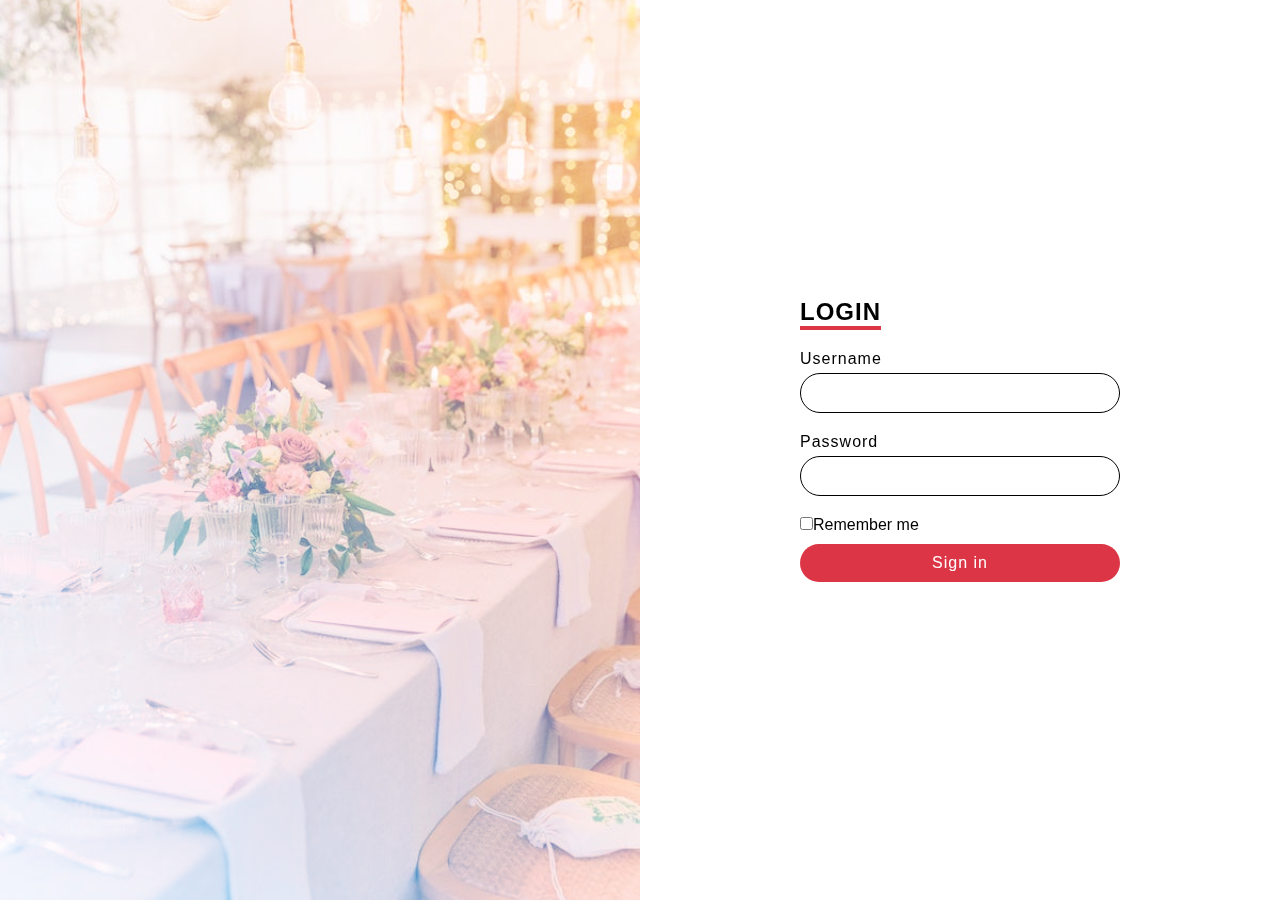
<file: login.html>
<!DOCTYPE html>
<html lang="en">
<head>
    <meta charset="UTF-8">
    <meta http-equiv="X-UA-Compatible" content="IE=edge">
    <meta name="viewport" content="width=device-width, initial-scale=1.0">
    <title>Login Page</title>
    <link rel="stylesheet" href="login.css">
</head>
<body>
    <section>
        <div class="imgBx">
            <img src="images/l1.jpg" alt="">
        </div>
        <div class="contentBx">
            <div class="formBx">
                <h2>Login</h2>
                <form action="">
                    <div class="inputBx">
                        <span>Username</span>
                        <input type="text">
                    </div>
                    <div class="inputBx">
                        <span>Password</span>
                        <input type="password">
                    </div>
                    <div class="remember">
                        <label ><input type="checkbox">Remember me</label>
                    </div>
                    <div class="inputBx">
                        <!-- <input type="submit" value="Sign in" > -->
                        <button><a href="user.html">Sign in</a></button>
                    </div>
                    <!-- <div class="inputBx" >
                        <p>Don't have an account? <a href="#">Sign Up</a></p>
                    </div> -->
                </form>
                <!-- <h3>Login with social media </h3> -->
                <ul class="sci">
                    <!-- <li><img src="images/facebook1.png" alt=""></li>
                    <li><img src="images/t.png" alt=""></li>
                    <li><img src="images/insta1.png" alt=""></li> -->
                </ul>
            </div>
        </div>
    </section>
</body>
</html>
</file>
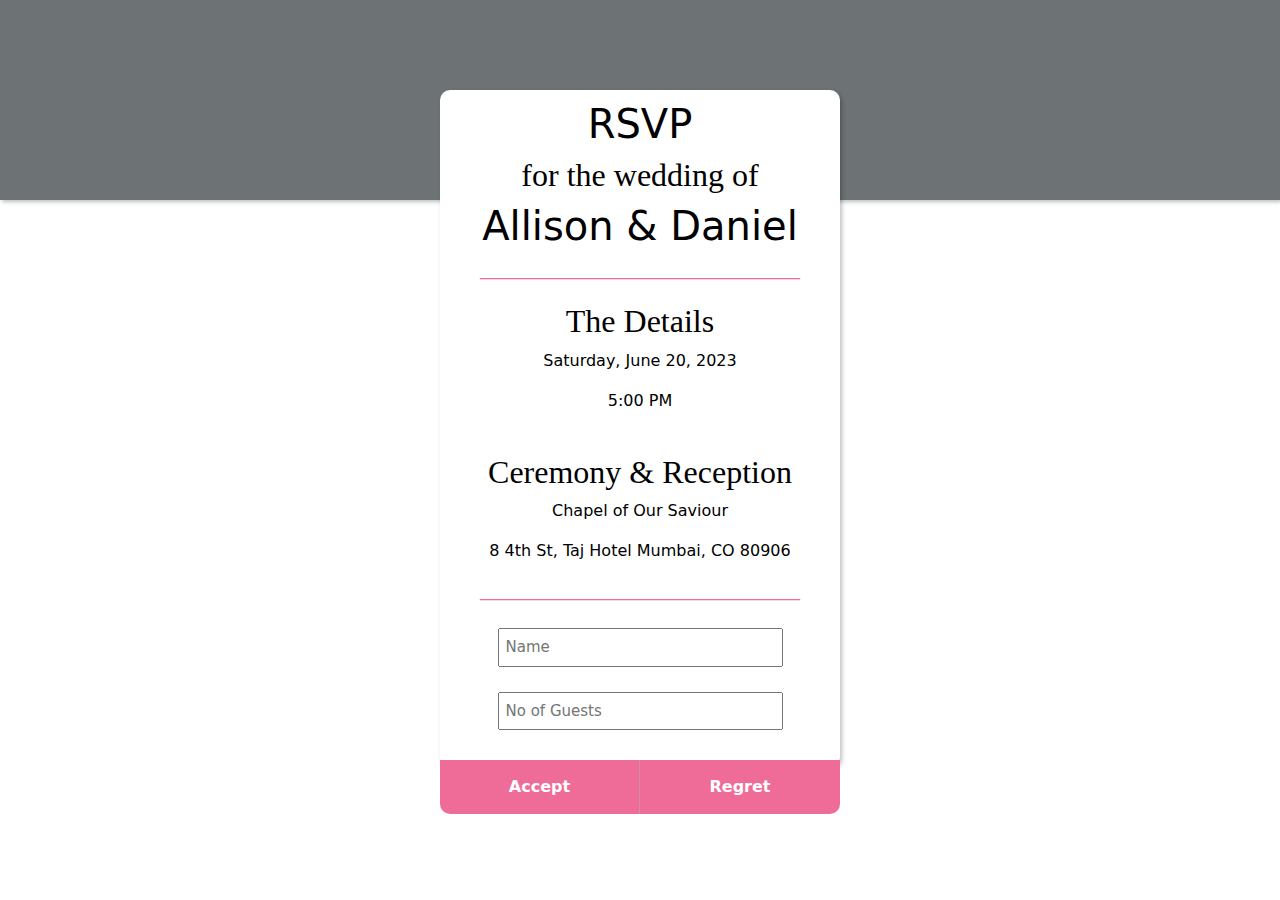
<file: user.html>
<!DOCTYPE html>
<html lang="en">
  <head>
    <meta charset="UTF-8" />
    <meta http-equiv="X-UA-Compatible" content="IE=edge" />
    <meta name="viewport" content="width=device-width, initial-scale=1.0" />
    <link rel="stylesheet" href="css/bootstrap.min.css" />
    <link rel="stylesheet" href="css/font-awesome.min.css" />
    <link rel="stylesheet" href="user.css" />
    <link
      href="https://cdn.jsdelivr.net/npm/bootstrap@5.2.3/dist/css/bootstrap.min.css"
      rel="stylesheet"
      integrity="sha384-rbsA2VBKQhggwzxH7pPCaAqO46MgnOM80zW1RWuH61DGLwZJEdK2Kadq2F9CUG65"
      crossorigin="anonymous"
    />
    <link
      href="https://cdn.jsdelivr.net/npm/bootstrap@5.2.0-beta1/dist/css/bootstrap.min.css"
      rel="stylesheet"
    />
    <title></title>
  </head>
  <body>
    <div class="top"></div>
    <div class="form">
      <div class="info">
        <h1>RSVP</h1>
        <h2>for the wedding of</h2>
        <h1>Allison & Daniel</h1>
        <p class="line">________________________________________</p>
        <h2>The Details</h2>
        <p>Saturday, June 20, 2023</p>
        <p>5:00 PM</p>
        <br />
        <h2>Ceremony & Reception</h2>
        <p>Chapel of Our Saviour</p>
        <p>8 4th St, Taj Hotel Mumbai, CO 80906</p>
        <p class="line">________________________________________</p>
        <input type="text" placeholder="Name" />
        <input type="number" placeholder="No of Guests" />
      </div>
      <button class="accept"><a href="ThankyouA.html">Accept</a></button>
      <button class="regret"><a href="ThankyouR.html">Regret</a></button>
    </div>
  </body>
</html>
</file>
<file: login.css>
*{
    margin:0;
    padding: 0;
    box-sizing: border-box;
    font-family: 'Poppins',sans-serif;
}
section{
    position: relative;
    width: 100%;
    height: 100vh;
    display: flex;
}
section .imgBx{
    position: relative;
    width: 50%;
    height: 100%;
}
section .imgBx:before{
    content: ' ';
    position: absolute;
    top: 0;
    left: 0;
    width: 100%;
    height: 100%;
    z-index: 1;
    mix-blend-mode: screen;
    background: linear-gradient(225deg,#dc3545,#03a9f4);
}
section .imgBx img{
    position: absolute;
    top: 0;
    left: 0;
    width: 100%;
    height: 100%;
    object-fit: cover;
}
section .contentBx{
    display: flex;
    justify-content: center;
    align-items: center;
    width: 50%;
    height: 100%;
}
section .contentBx .formBx{
    width: 50%;
}
section .contentBx .formBx h2{
    color: #000000;
    font-weight: 600;
    font-size: 1.5em;
    text-transform: uppercase;
    margin-bottom: 20px;
    border-bottom: 4px solid #dc3545;
    display: inline-block;
    letter-spacing: 1px;
}
section .contentBx .formBx .inputBx{
   margin-bottom: 20px; 
}
section .contentBx .formBx .inputBx span{
    font-size: 16px;
    margin-bottom:5px;
    display: inline-block;
    color: #000000;
    font-weight: 300;
    font-size: 16px;
    letter-spacing: 1px;
}
section .contentBx .formBx .inputBx input{
    width: 100%;
    padding: 10px 20px;
    outline: none;
    font-weight: 400;
    border: 1px solid #000000;
    font-size: 16px;
    letter-spacing: 1px;
    color: #000000;
    background: transparent;
    border-radius: 30px;
}
/* section .contentBx .formBx .inputBx input[type='submit']{
    background:#ff4584;
    color: #fff;
    outline: none;
    border: none;
    font-weight: 500;
    cursor: pointer;
} */
/* section .contentBx .formBx .inputBx input[type='submit']:hover{
    background:#f53677;
 
} */
section .contentBx .formBx .inputBx button{
    width: 100%;
    padding: 10px 20px;
    font-size: 16px;
    letter-spacing: 1px;
    border-radius: 30px;
    background:#dc3545;
    outline: none;
    border: none;
    font-weight: 500;
    cursor: pointer;
}
section .contentBx .formBx .inputBx button a{
    color: #fff;
    text-decoration: none;
}

section .contentBx .formBx .remember{
    margin-bottom: 10px;
    color: #000000;
    font-weight: 400;
    font-size: 16px;

}
section .contentBx .formBx .inputBx p{
    color: #000000;  
}
section .contentBx .formBx .inputBx p a{
    color: #dc3545;  
}
section .contentBx .formBx h3{
    color: #000000;
    text-align: center;
    margin: 80px 0 10px;
    font-weight: 500;
}
section .contentBx .formBx .sci{
    display: flex;
    justify-content: center;
    align-items: center;
}
section .contentBx .formBx .sci li{
    list-style: none;
    width: 50px;
    height: 50px;
    display: flex;
    justify-content: center;
    align-items: center;
    background:#000000 ;
    border-radius: 50%;
    margin: 0 7px;
    cursor: pointer;
}
section .contentBx .formBx .sci li:hover{
    background: #dc3545;
}
section .contentBx .formBx .sci li img{
    transform: scale(0.5);
    filter: invert(1);
}
@media(max-width:768px){
    section .imgBx{
        position: absolute;
        top: 0;
        left: 0;
        width: 100%;
        height: 100%;  
    }
    section .contentBx{
        display: flex;
        justify-content: center;
        align-items: center;
        width: 100%;
        height: 100%;
        z-index: 1;
    }
    section .contentBx .formBx{
        width: 100%;
        padding: 40px;
        background: rgb(255 255 255 / 0.9);
        margin: 50px;
    }
}
</file>
<file: user.css>
html,
body {
  height: 100%;
  width: 100%;
  margin: 0;
  padding: 0;
  background-color: #6d7275;
  font-family: "Raleway";
}
.top {
  background-color: #6d7275;
  height: 200px;
  margin: 0;
  padding: 0;
  box-shadow: 2px 2px 4px rgb(0, 0, 0, 0.25);
}

.form {
  height: 677px;
  width: 400px;
  background-color: #fff;
  margin: -110px auto;
  border-radius: 10px;
  color: rgb(0, 0, 0);
  padding: 0px 0px;
  box-shadow: 2px 2px 4px rgb(0, 0, 0, 0.25);
}

.info {
  padding: 10px;
}

h1,
h2,
p {
  text-align: center;
  padding: 0px;
  margin: 5px 5px;
}

h2 {
  font-family: "Great Vibes", cursive;
  font-weight: 100;
}

p.line {
  margin: 0px auto 20px auto;
  color: rgb(240, 108, 152);
}

.form input {
  font-size: 15px;
  color: #666;
  padding: 6px;
  margin: 25px auto 20px;
  display: block;
  width: 75%;
}

input:focus {
  outline: 0;
}

.button button {
  display: inline-block;
  width: 400px;
}
button {
  color: #fff;
  background-color: rgb(240, 108, 152);
  border: none;
  font-family: "Raleway";
  font-size: 18px;
  font-weight: 600;
  padding: 15px 32px;
  width: 200px;
  margin: 20px auto 0px auto;
  float: left;
}

button.accept {
  border-radius: 0px 0px 0px 10px;
  border-right: solid 1px #cc919a;
}

button.regret {
  border-radius: 0px 0px 10px 0px;
}

button:hover {
  background-color: #cc919a;
  transition: 0.5s;
}

button:focus {
  outline: 0;
}
button a {
  text-decoration: none;
  color: #fff;
}
</file>
